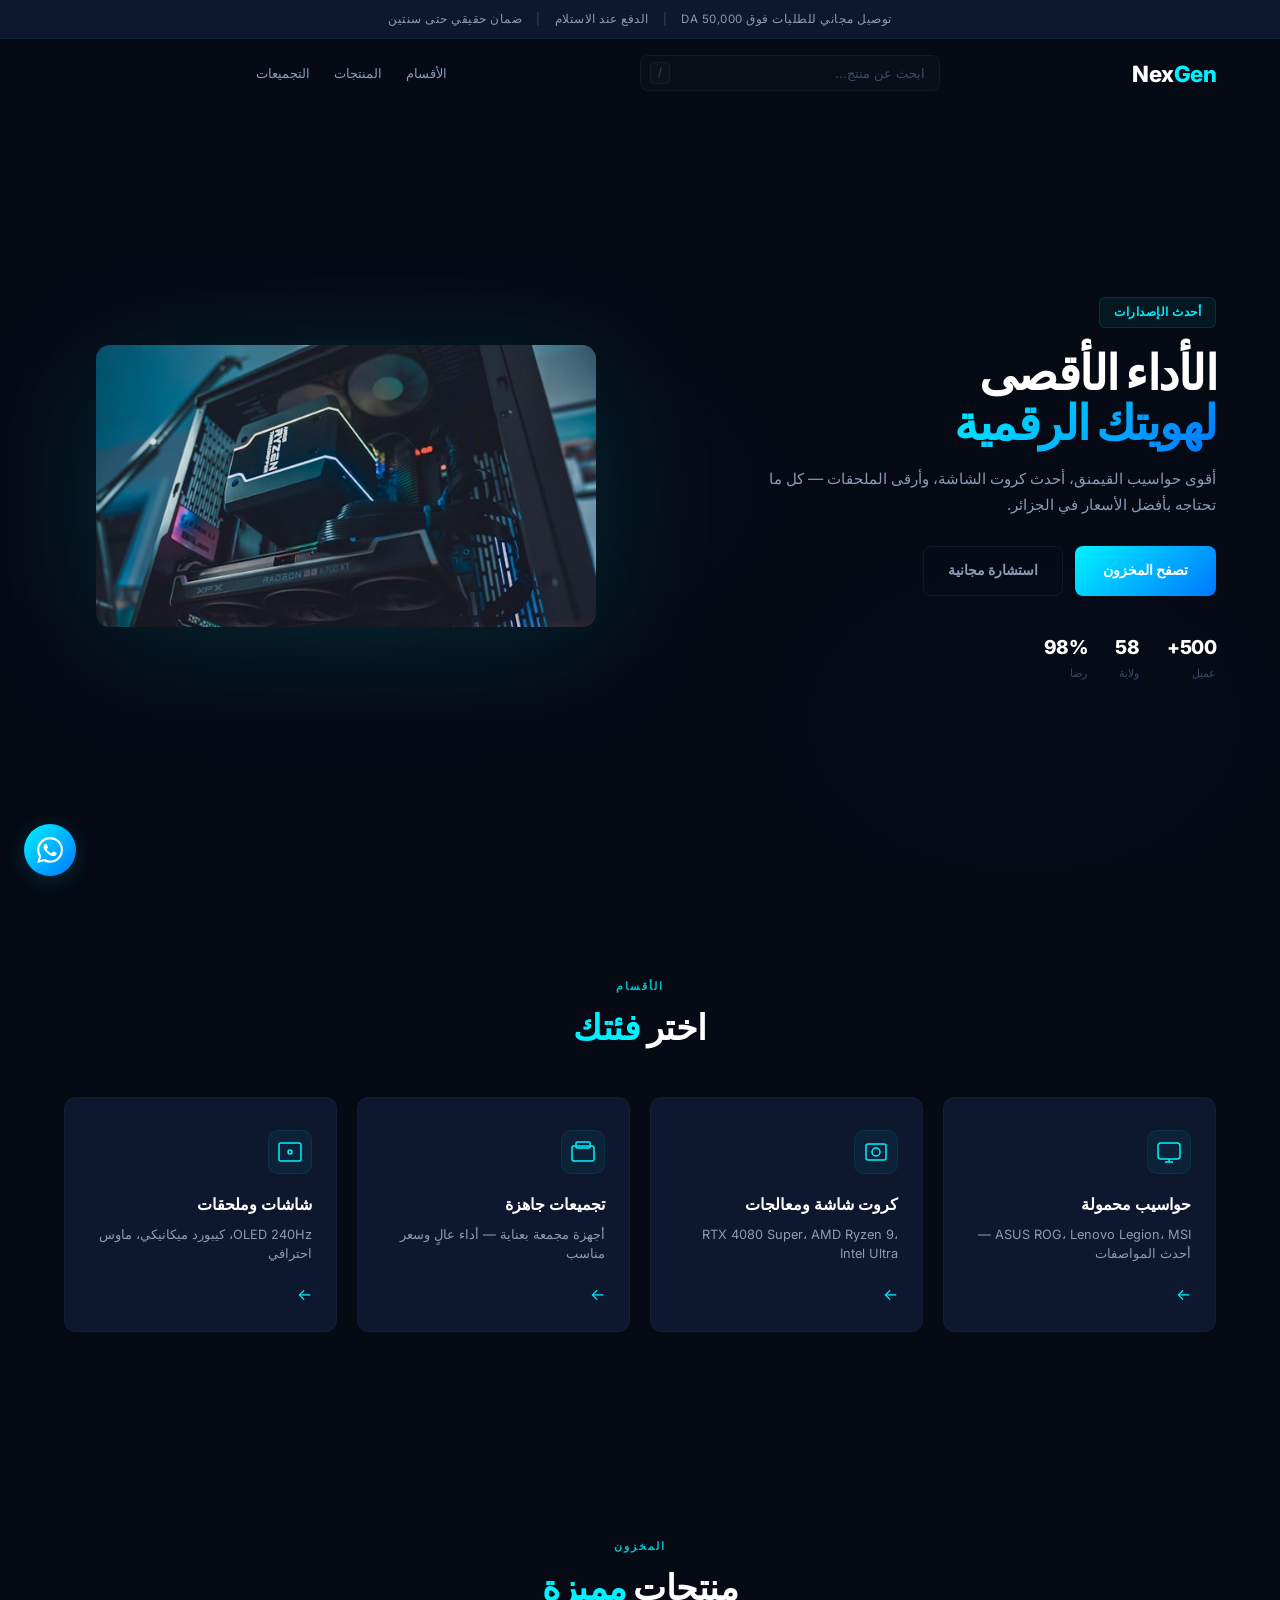
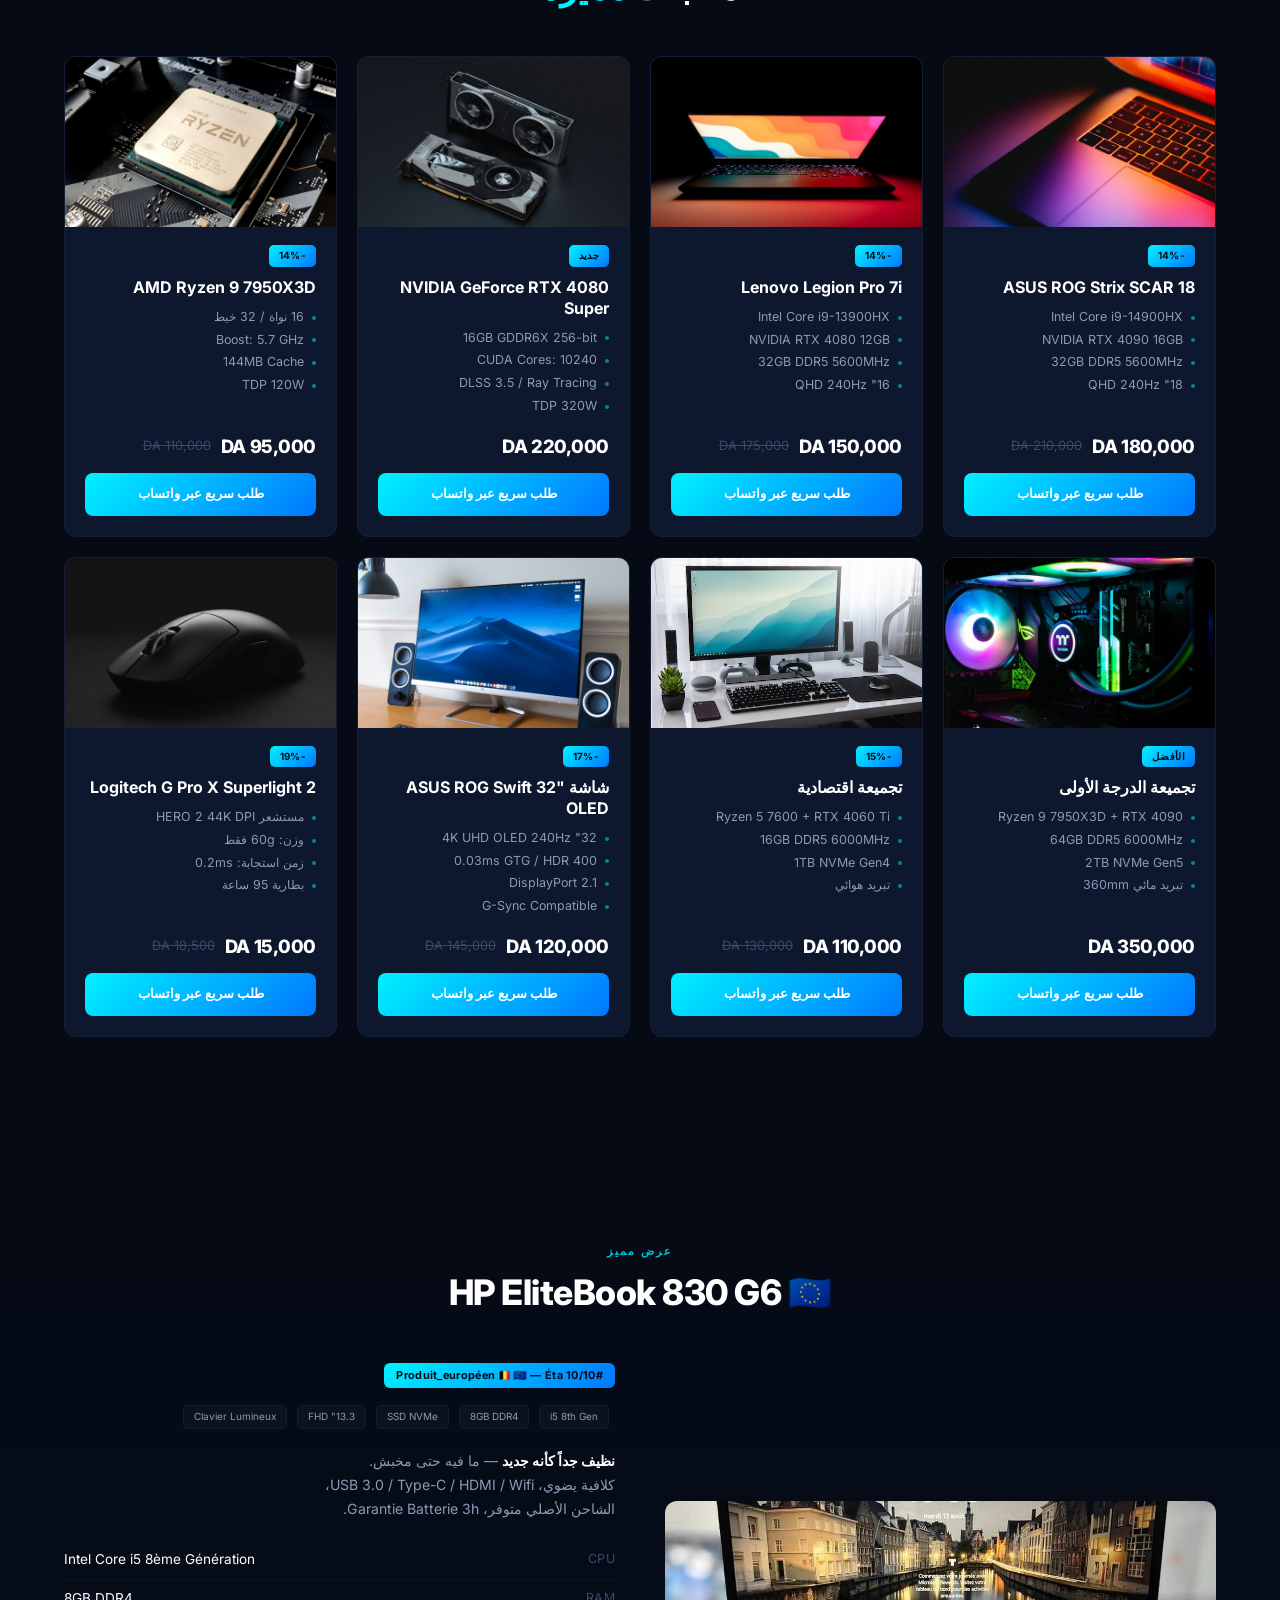
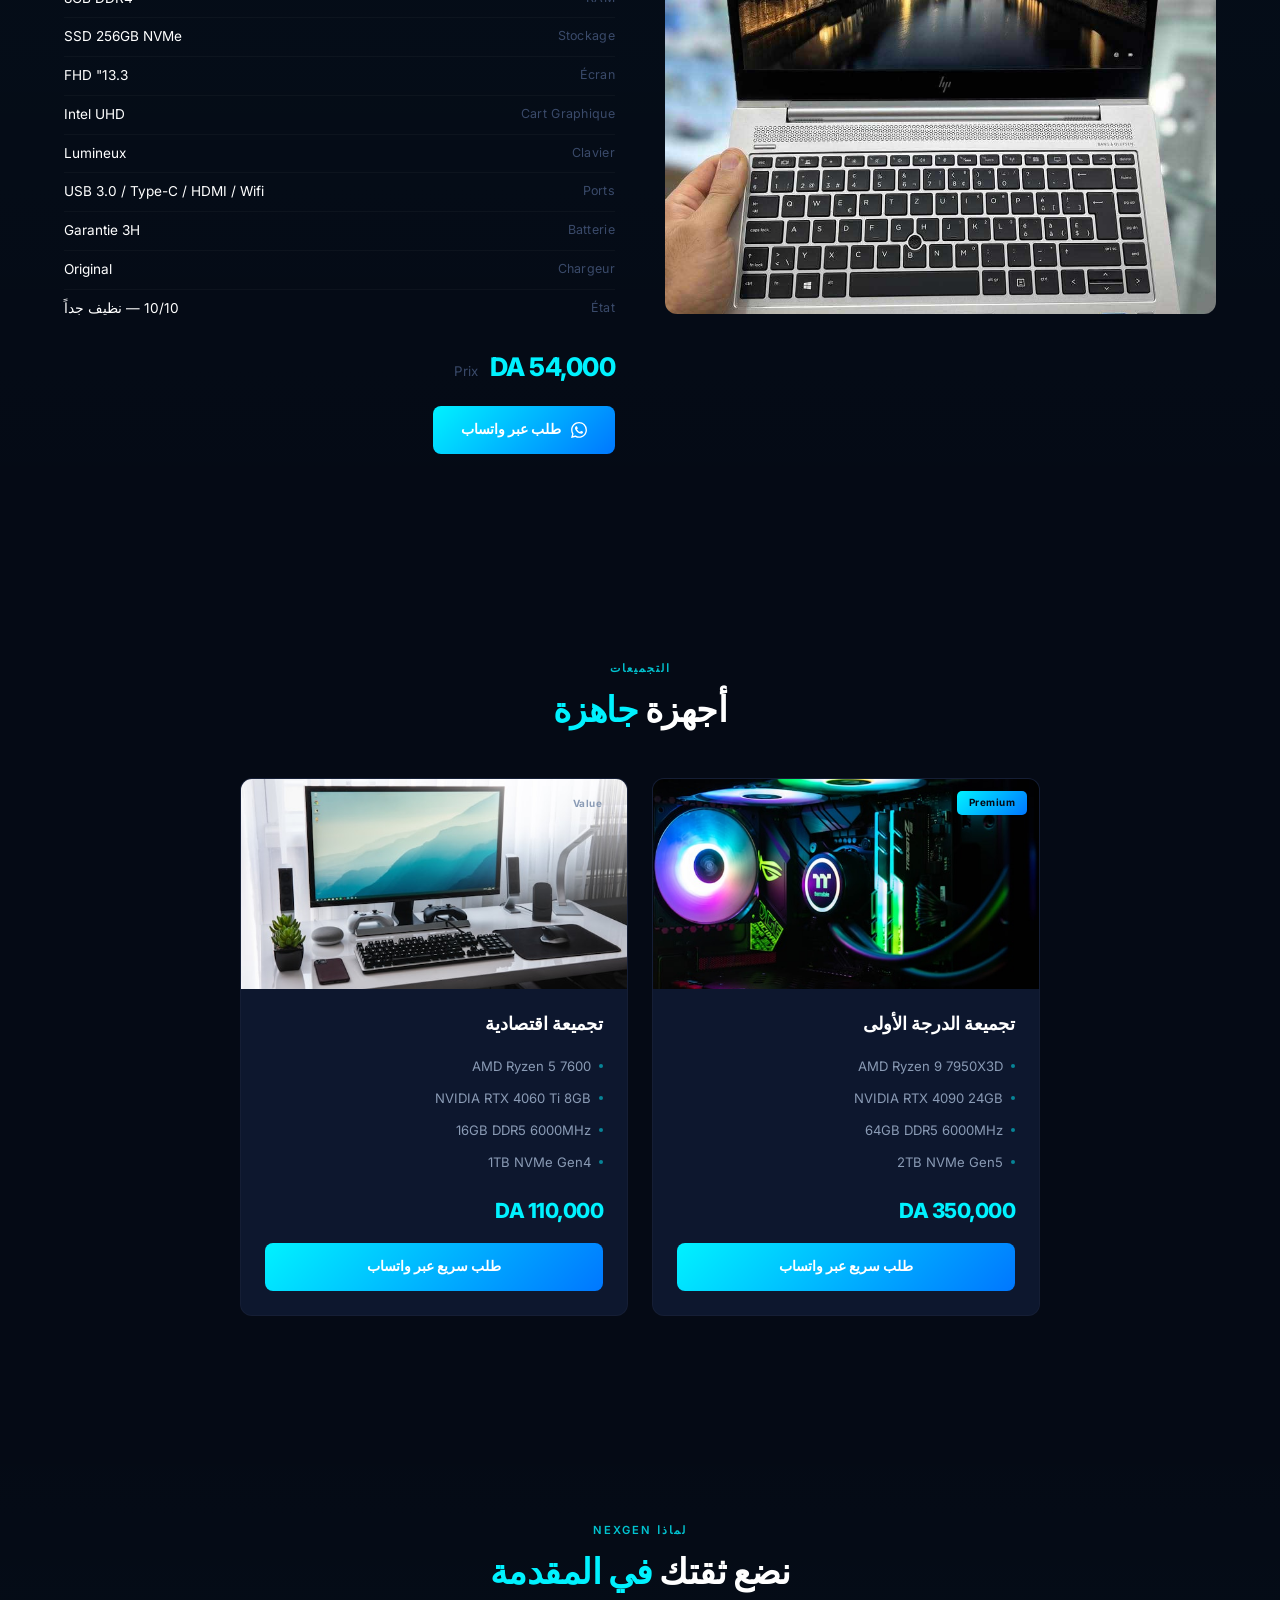
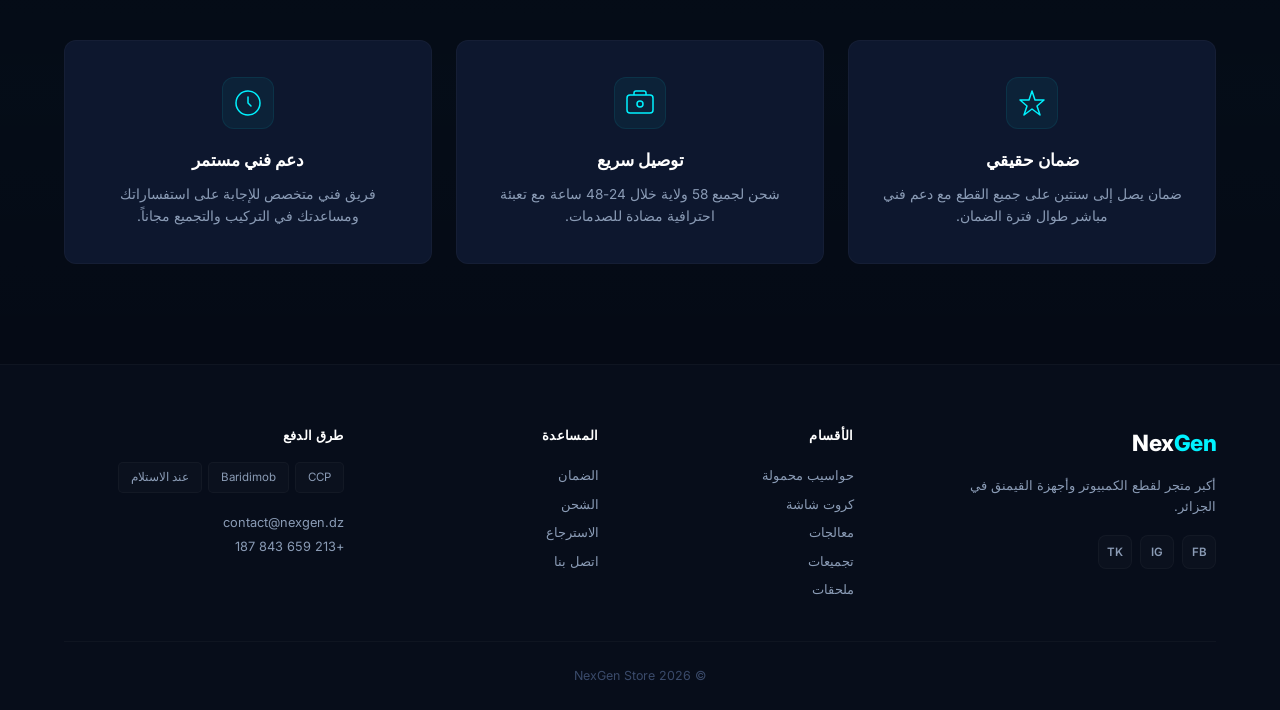
<file: index.html>
<!DOCTYPE html>
<html lang="ar" dir="rtl">
<head>
  <meta charset="UTF-8">
  <meta name="viewport" content="width=device-width, initial-scale=1.0">
  <title>NexGen | متجر الحواسيب وقطع الكمبيوتر</title>
  <link rel="icon" href="data:image/svg+xml,<svg xmlns='http://www.w3.org/2000/svg' viewBox='0 0 32 32'><rect width='32' height='32' rx='6' fill='%23050a15'/><path d='M16 6 L26 12 L26 20 L16 26 L6 20 L6 12 Z' fill='none' stroke='%2300f2ff' stroke-width='1.5'/><text x='16' y='21' font-size='12' font-weight='bold' fill='%2300f2ff' text-anchor='middle' font-family='Arial'>N</text></svg>">
  <link rel="preconnect" href="https://fonts.googleapis.com">
  <link rel="preconnect" href="https://fonts.gstatic.com" crossorigin>
  <link href="https://fonts.googleapis.com/css2?family=Inter:wght@300;400;500;600;700;800;900&display=swap" rel="stylesheet">
  <link rel="stylesheet" href="style.css">
</head>
<body>

  <!-- Announcement Bar -->
  <div class="announcement-bar">
    <div class="announcement-inner">
      <span>توصيل مجاني للطلبات فوق 50,000 DA</span>
      <span class="dot">|</span>
      <span>الدفع عند الاستلام</span>
      <span class="dot">|</span>
      <span>ضمان حقيقي حتى سنتين</span>
    </div>
  </div>

  <!-- Header -->
  <header id="header">
    <div class="header-inner">
      <div class="header-left">
        <a href="#" class="logo">Nex<span class="accent">Gen</span></a>
      </div>
      <div class="header-center">
        <div class="search-wrapper">
          <input type="text" class="search-input" placeholder="ابحث عن منتج..." aria-label="بحث">
          <span class="search-key">/</span>
        </div>
      </div>
      <nav class="header-nav">
        <a href="#categories">الأقسام</a>
        <a href="#products">المنتجات</a>
        <a href="#builds">التجميعات</a>
      </nav>
      <div class="header-right">
        <button class="hamburger" aria-label="القائمة">
          <span></span><span></span><span></span>
        </button>
      </div>
    </div>
  </header>

  <!-- Mobile Overlay -->
  <div class="mobile-overlay">
    <div class="mobile-overlay-header">
      <span class="logo">Nex<span class="accent">Gen</span></span>
      <button class="mobile-close" aria-label="إغلاق">&times;</button>
    </div>
    <nav class="mobile-nav">
      <a href="#categories"><span class="nav-num">01</span> الأقسام</a>
      <a href="#products"><span class="nav-num">02</span> المنتجات</a>
      <a href="#builds"><span class="nav-num">03</span> التجميعات</a>
      <a href="#values"><span class="nav-num">04</span> لماذا نحن</a>
    </nav>
    <div class="mobile-overlay-footer">
      <a href="https://wa.me/213659843187" target="_blank" rel="noopener" class="btn-primary">تواصل عبر واتساب</a>
    </div>
  </div>
  <div class="overlay-backdrop"></div>

  <!-- Hero -->
  <section id="hero">
    <div class="hero-inner">
      <div class="hero-content">
        <div class="hero-badge">أحدث الإصدارات</div>
        <h1 class="hero-title">
          الأداء الأقصى<br>
          <span class="hero-title-accent">لهويتك الرقمية</span>
        </h1>
        <p class="hero-desc">
          أقوى حواسيب القيمنق، أحدث كروت الشاشة، وأرقى الملحقات — كل ما تحتاجه بأفضل الأسعار في الجزائر.
        </p>
        <div class="hero-cta">
          <a href="#products" class="btn-primary">تصفح المخزون</a>
          <a href="https://wa.me/213659843187" target="_blank" rel="noopener" class="btn-outline">استشارة مجانية</a>
        </div>
        <div class="hero-stats">
          <div><span class="stat-num">500+</span><span class="stat-label">عميل</span></div>
          <div><span class="stat-num">58</span><span class="stat-label">ولاية</span></div>
          <div><span class="stat-num">98%</span><span class="stat-label">رضا</span></div>
        </div>
      </div>
      <div class="hero-visual">
        <div class="hero-glow"></div>
        <img src="images/hero-gaming-laptop.jpg" alt="Gaming Laptop" class="hero-img" loading="lazy">
      </div>
    </div>
  </section>

  <!-- Categories -->
  <section id="categories" class="section">
    <div class="container">
      <div class="section-header">
        <span class="section-sup">الأقسام</span>
        <h2 class="section-title">اختر <span class="accent">فئتك</span></h2>
      </div>
      <div class="categories-grid">
        <a href="#" class="cat-card">
          <div class="cat-icon"><svg width="26" height="26" viewBox="0 0 26 26" fill="none"><rect x="2" y="4" width="22" height="16" rx="3" stroke="currentColor" stroke-width="1.5"/><path d="M9 23H17" stroke="currentColor" stroke-width="1.5"/><path d="M13 20V23" stroke="currentColor" stroke-width="1.5"/></svg></div>
          <h3>حواسيب محمولة</h3>
          <p>ASUS ROG، Lenovo Legion، MSI — أحدث المواصفات</p>
          <span class="cat-arrow">&larr;</span>
        </a>
        <a href="#" class="cat-card">
          <div class="cat-icon"><svg width="26" height="26" viewBox="0 0 26 26" fill="none"><rect x="3" y="5" width="20" height="16" rx="2" stroke="currentColor" stroke-width="1.5"/><circle cx="13" cy="13" r="4" stroke="currentColor" stroke-width="1.5"/></svg></div>
          <h3>كروت شاشة ومعالجات</h3>
          <p>RTX 4080 Super، AMD Ryzen 9، Intel Ultra</p>
          <span class="cat-arrow">&larr;</span>
        </a>
        <a href="#" class="cat-card">
          <div class="cat-icon"><svg width="26" height="26" viewBox="0 0 26 26" fill="none"><rect x="2" y="7" width="22" height="15" rx="2" stroke="currentColor" stroke-width="1.5"/><rect x="6" y="3" width="14" height="6" rx="1" stroke="currentColor" stroke-width="1.5"/></svg></div>
          <h3>تجميعات جاهزة</h3>
          <p>أجهزة مجمعة بعناية — أداء عالٍ وسعر مناسب</p>
          <span class="cat-arrow">&larr;</span>
        </a>
        <a href="#" class="cat-card">
          <div class="cat-icon"><svg width="26" height="26" viewBox="0 0 26 26" fill="none"><rect x="2" y="4" width="22" height="18" rx="2" stroke="currentColor" stroke-width="1.5"/><circle cx="13" cy="13" r="2" stroke="currentColor" stroke-width="1.5"/></svg></div>
          <h3>شاشات وملحقات</h3>
          <p>OLED 240Hz، كيبورد ميكانيكي، ماوس احترافي</p>
          <span class="cat-arrow">&larr;</span>
        </a>
      </div>
    </div>
  </section>

  <!-- Products -->
  <section id="products" class="section">
    <div class="container">
      <div class="section-header">
        <span class="section-sup">المخزون</span>
        <h2 class="section-title">منتجات <span class="accent">مميزة</span></h2>
      </div>
      <div class="products-grid" id="products-grid"></div>
      <div class="filter-empty" id="filter-empty">
        <p>لا توجد نتائج تطابق بحثك</p>
        <span>جرب: لابتوب، كرت شاشة، رايزن، ماوس...</span>
      </div>
    </div>
  </section>

  <!-- Featured Laptop -->
  <section id="featured-laptop" class="section featured-laptop">
    <div class="container">
      <div class="section-header">
        <span class="section-sup">عرض مميز</span>
        <h2 class="section-title">HP EliteBook 830 G6 <span class="accent">🇪🇺</span></h2>
      </div>
      <div class="laptop-grid">
        <div class="laptop-image">
          <img src="images/hp-elitebook-830-g6.jpg" alt="HP EliteBook 830 G6">
        </div>
        <div>
          <span class="laptop-highlight">#Produit_européen 🇧🇪🇪🇺 — Éta 10/10</span>
          <div style="margin-bottom:14px;">
            <span class="laptop-flag">i5 8th Gen</span>
            <span class="laptop-flag">8GB DDR4</span>
            <span class="laptop-flag">SSD NVMe</span>
            <span class="laptop-flag">13.3" FHD</span>
            <span class="laptop-flag">Clavier Lumineux</span>
          </div>
          <p class="laptop-desc">
            <strong>نظيف جداً كأنه جديد</strong> — ما فيه حتى مخبش.<br>
            كلافية يضوي، USB 3.0 / Type-C / HDMI / Wifi،<br>
            الشاحن الأصلي متوفر، Garantie Batterie 3h.
          </p>
          <ul class="laptop-specs">
            <li><span class="spec-label">CPU</span><span class="spec-value">Intel Core i5 8ème Génération</span></li>
            <li><span class="spec-label">RAM</span><span class="spec-value">8GB DDR4</span></li>
            <li><span class="spec-label">Stockage</span><span class="spec-value">SSD 256GB NVMe</span></li>
            <li><span class="spec-label">Écran</span><span class="spec-value">13.3" FHD</span></li>
            <li><span class="spec-label">Cart Graphique</span><span class="spec-value">Intel UHD</span></li>
            <li><span class="spec-label">Clavier</span><span class="spec-value">Lumineux</span></li>
            <li><span class="spec-label">Ports</span><span class="spec-value">USB 3.0 / Type-C / HDMI / Wifi</span></li>
            <li><span class="spec-label">Batterie</span><span class="spec-value">Garantie 3H</span></li>
            <li><span class="spec-label">Chargeur</span><span class="spec-value">Original</span></li>
            <li><span class="spec-label">État</span><span class="spec-value">10/10 — نظيف جداً</span></li>
          </ul>
          <div class="laptop-price-row">
            <span class="laptop-price">54,000 DA</span>
            <small style="color:#3a4a6a;">Prix</small>
          </div>
          <a href="https://wa.me/213659843187?text=أهلاً، أريد HP EliteBook 830 G6" target="_blank" rel="noopener" class="laptop-cta">
            <svg width="16" height="16" viewBox="0 0 24 24" fill="currentColor"><path d="M17.472 14.382c-.297-.149-1.758-.867-2.03-.967-.273-.099-.471-.148-.67.15-.197.297-.767.966-.94 1.164-.173.199-.347.223-.644.075-.297-.15-1.255-.463-2.39-1.475-.883-.788-1.48-1.761-1.653-2.059-.173-.297-.018-.458.13-.606.134-.133.298-.347.446-.52.149-.174.198-.298.298-.497.099-.198.05-.371-.025-.52-.075-.149-.669-1.612-.916-2.207-.242-.579-.487-.5-.669-.51-.173-.008-.371-.01-.57-.01-.198 0-.52.074-.792.372-.272.297-1.04 1.016-1.04 2.479 0 1.462 1.065 2.875 1.213 3.074.149.198 2.096 3.2 5.077 4.487.709.306 1.262.489 1.694.625.712.227 1.36.195 1.871.118.571-.085 1.758-.719 2.006-1.413.248-.694.248-1.289.173-1.413-.074-.124-.272-.198-.57-.347m-5.421 7.403h-.004a9.87 9.87 0 01-5.031-1.378l-.361-.214-3.741.982.998-3.648-.235-.374a9.86 9.86 0 01-1.51-5.26c.001-5.45 4.436-9.884 9.888-9.884 2.64 0 5.122 1.03 6.988 2.898a9.825 9.825 0 012.893 6.994c-.003 5.45-4.437 9.884-9.885 9.884m8.413-18.297A11.815 11.815 0 0012.05 0C5.495 0 .16 5.335.157 11.892c0 2.096.547 4.142 1.588 5.945L.057 24l6.305-1.654a11.882 11.882 0 005.683 1.448h.005c6.554 0 11.89-5.335 11.893-11.893a11.821 11.821 0 00-3.48-8.413z"/></svg>
            طلب عبر واتساب
          </a>
        </div>
      </div>
    </div>
  </section>

  <!-- Builds -->
  <section id="builds" class="section">
    <div class="container">
      <div class="section-header">
        <span class="section-sup">التجميعات</span>
        <h2 class="section-title">أجهزة <span class="accent">جاهزة</span></h2>
      </div>
      <div class="builds-grid">
        <div class="build-card">
          <div class="build-tier premium">Premium</div>
          <img src="images/flagship-pc-build.jpg" alt="Flagship Build" class="build-img" loading="lazy">
          <div class="build-body">
            <h3>تجميعة الدرجة الأولى</h3>
            <ul class="build-specs">
              <li>AMD Ryzen 9 7950X3D</li>
              <li>NVIDIA RTX 4090 24GB</li>
              <li>64GB DDR5 6000MHz</li>
              <li>2TB NVMe Gen5</li>
            </ul>
            <div class="build-price">350,000 DA</div>
            <a href="https://wa.me/213659843187?text=%D8%A3%D8%B1%D9%8A%D8%AF%20%D8%AA%D8%AC%D9%85%D9%8A%D8%B9%D8%A9%20%D8%A7%D9%84%D8%AF%D8%B1%D8%AC%D8%A9%20%D8%A7%D9%84%D8%A3%D9%88%D9%84%D9%89" target="_blank" rel="noopener" class="btn-primary">طلب سريع عبر واتساب</a>
          </div>
        </div>
        <div class="build-card">
          <div class="build-tier value">Value</div>
          <img src="images/budget-pc-build.jpg" alt="Budget Build" class="build-img" loading="lazy">
          <div class="build-body">
            <h3>تجميعة اقتصادية</h3>
            <ul class="build-specs">
              <li>AMD Ryzen 5 7600</li>
              <li>NVIDIA RTX 4060 Ti 8GB</li>
              <li>16GB DDR5 6000MHz</li>
              <li>1TB NVMe Gen4</li>
            </ul>
            <div class="build-price">110,000 DA</div>
            <a href="https://wa.me/213659843187?text=%D8%A3%D8%B1%D9%8A%D8%AF%20%D8%AA%D8%AC%D9%85%D9%8A%D8%B9%D8%A9%20%D8%A7%D9%82%D8%AA%D8%B5%D8%A7%D8%AF%D9%8A%D8%A9" target="_blank" rel="noopener" class="btn-primary">طلب سريع عبر واتساب</a>
          </div>
        </div>
      </div>
    </div>
  </section>

  <!-- Values -->
  <section id="values" class="section">
    <div class="container">
      <div class="section-header">
        <span class="section-sup">لماذا NexGen</span>
        <h2 class="section-title">نضع ثقتك <span class="accent">في المقدمة</span></h2>
      </div>
      <div class="values-grid">
        <div class="value-card">
          <div class="value-icon"><svg width="30" height="30" viewBox="0 0 30 30" fill="none"><path d="M15 3L18 12L27 12L20 18L23 27L15 21L7 27L10 18L3 12L12 12L15 3Z" stroke="currentColor" stroke-width="1.5" stroke-linejoin="round"/></svg></div>
          <h3>ضمان حقيقي</h3>
          <p>ضمان يصل إلى سنتين على جميع القطع مع دعم فني مباشر طوال فترة الضمان.</p>
        </div>
        <div class="value-card">
          <div class="value-icon"><svg width="30" height="30" viewBox="0 0 30 30" fill="none"><rect x="2" y="7" width="26" height="18" rx="3" stroke="currentColor" stroke-width="1.5"/><path d="M9 7V5C9 3.89543 9.89543 3 11 3H19C20.1046 3 21 3.89543 21 5V7" stroke="currentColor" stroke-width="1.5"/><circle cx="15" cy="16" r="3" stroke="currentColor" stroke-width="1.5"/></svg></div>
          <h3>توصيل سريع</h3>
          <p>شحن لجميع 58 ولاية خلال 24-48 ساعة مع تعبئة احترافية مضادة للصدمات.</p>
        </div>
        <div class="value-card">
          <div class="value-icon"><svg width="30" height="30" viewBox="0 0 30 30" fill="none"><path d="M15 3C8.37258 3 3 8.37258 3 15C3 21.6274 8.37258 27 15 27C21.6274 27 27 21.6274 27 15C27 8.37258 21.6274 3 15 3Z" stroke="currentColor" stroke-width="1.5"/><path d="M15 9V15L18 18" stroke="currentColor" stroke-width="1.5" stroke-linecap="round"/></svg></div>
          <h3>دعم فني مستمر</h3>
          <p>فريق فني متخصص للإجابة على استفساراتك ومساعدتك في التركيب والتجميع مجاناً.</p>
        </div>
      </div>
    </div>
  </section>

  <!-- Footer -->
  <footer id="footer">
    <div class="container">
      <div class="footer-grid">
        <div class="footer-brand">
          <span class="logo">Nex<span class="accent">Gen</span></span>
          <p class="footer-desc">أكبر متجر لقطع الكمبيوتر وأجهزة القيمنق في الجزائر.</p>
          <div class="footer-social">
            <a href="#" aria-label="Facebook">FB</a>
            <a href="#" aria-label="Instagram">IG</a>
            <a href="#" aria-label="TikTok">TK</a>
          </div>
        </div>
        <div class="footer-col">
          <h4>الأقسام</h4>
          <a href="#">حواسيب محمولة</a>
          <a href="#">كروت شاشة</a>
          <a href="#">معالجات</a>
          <a href="#">تجميعات</a>
          <a href="#">ملحقات</a>
        </div>
        <div class="footer-col">
          <h4>المساعدة</h4>
          <a href="#">الضمان</a>
          <a href="#">الشحن</a>
          <a href="#">الاسترجاع</a>
          <a href="#">اتصل بنا</a>
        </div>
        <div class="footer-col">
          <h4>طرق الدفع</h4>
          <div class="payment-tags">
            <span>CCP</span>
            <span>Baridimob</span>
            <span>عند الاستلام</span>
          </div>
          <div class="footer-contact">
            <span>contact@nexgen.dz</span>
            <span>+213 659 843 187</span>
          </div>
        </div>
      </div>
      <div class="footer-bottom">&copy; 2026 NexGen Store</div>
    </div>
  </footer>

  <!-- WhatsApp Float -->
  <a href="https://wa.me/213659843187" target="_blank" rel="noopener" class="wa-float" aria-label="واتساب">
    <svg width="26" height="26" viewBox="0 0 24 24" fill="currentColor"><path d="M17.472 14.382c-.297-.149-1.758-.867-2.03-.967-.273-.099-.471-.148-.67.15-.197.297-.767.966-.94 1.164-.173.199-.347.223-.644.075-.297-.15-1.255-.463-2.39-1.475-.883-.788-1.48-1.761-1.653-2.059-.173-.297-.018-.458.13-.606.134-.133.298-.347.446-.52.149-.174.198-.298.298-.497.099-.198.05-.371-.025-.52-.075-.149-.669-1.612-.916-2.207-.242-.579-.487-.5-.669-.51-.173-.008-.371-.01-.57-.01-.198 0-.52.074-.792.372-.272.297-1.04 1.016-1.04 2.479 0 1.462 1.065 2.875 1.213 3.074.149.198 2.096 3.2 5.077 4.487.709.306 1.262.489 1.694.625.712.227 1.36.195 1.871.118.571-.085 1.758-.719 2.006-1.413.248-.694.248-1.289.173-1.413-.074-.124-.272-.198-.57-.347m-5.421 7.403h-.004a9.87 9.87 0 01-5.031-1.378l-.361-.214-3.741.982.998-3.648-.235-.374a9.86 9.86 0 01-1.51-5.26c.001-5.45 4.436-9.884 9.888-9.884 2.64 0 5.122 1.03 6.988 2.898a9.825 9.825 0 012.893 6.994c-.003 5.45-4.437 9.884-9.885 9.884m8.413-18.297A11.815 11.815 0 0012.05 0C5.495 0 .16 5.335.157 11.892c0 2.096.547 4.142 1.588 5.945L.057 24l6.305-1.654a11.882 11.882 0 005.683 1.448h.005c6.554 0 11.89-5.335 11.893-11.893a11.821 11.821 0 00-3.48-8.413z"/></svg>
  </a>

  <script src="script.js"></script>
</body>
</html>
</file>
<file: style.css>
/* ============================================
   NexGen Store — Cool Blue Tech | DA Currency
   BG: #050a15 | Cards: #0d172e | Accent: #00f2ff
   ============================================ */

*, *::before, *::after { margin: 0; padding: 0; box-sizing: border-box; }
html { scroll-behavior: smooth; }

body {
  font-family: 'Inter', -apple-system, BlinkMacSystemFont, 'Segoe UI', sans-serif;
  background: #050a15;
  color: #fff;
  line-height: 1.6;
  -webkit-font-smoothing: antialiased;
  overflow-x: hidden;
}

a { text-decoration: none; color: inherit; }
ul { list-style: none; }
.container { max-width: 1200px; margin: 0 auto; padding: 0 24px; }
.section { padding: 100px 0; }
.accent { color: #00f2ff; }

::-webkit-scrollbar { width: 5px; }
::-webkit-scrollbar-track { background: #050a15; }
::-webkit-scrollbar-thumb { background: #00f2ff; border-radius: 3px; }
::selection { background: rgba(0, 242, 255, 0.2); color: #fff; }

/* ===== Announcement Bar ===== */
.announcement-bar {
  background: #0d172e;
  border-bottom: 1px solid rgba(0, 242, 255, 0.06);
  padding: 10px 0;
  text-align: center;
  font-size: 0.72rem;
  color: #8a9bb5;
  letter-spacing: 0.5px;
}

.announcement-inner {
  max-width: 1200px; margin: 0 auto; padding: 0 24px;
  display: flex; align-items: center; justify-content: center;
  gap: 14px; flex-wrap: wrap;
}

.dot { color: #3a4a6a; }

/* ===== Header ===== */
#header {
  position: sticky; top: 0; z-index: 1000;
  background: transparent; padding: 16px 0;
  transition: all 0.35s ease;
}

#header.scrolled {
  background: rgba(5, 10, 21, 0.92);
  backdrop-filter: blur(20px);
  padding: 10px 0;
  border-bottom: 1px solid rgba(0, 242, 255, 0.06);
}

.header-inner {
  max-width: 1200px; margin: 0 auto; padding: 0 24px;
  display: flex; align-items: center; justify-content: space-between; gap: 16px;
}

.logo { font-size: 1.4rem; font-weight: 800; letter-spacing: -0.5px; white-space: nowrap; }

.header-center { flex: 1; max-width: 300px; min-width: 0; }

.search-wrapper { position: relative; display: flex; align-items: center; }

.search-input {
  width: 100%; padding: 9px 14px 9px 32px;
  border-radius: 8px; border: 1px solid rgba(255,255,255,0.04);
  background: rgba(255,255,255,0.02); color: #fff;
  font-size: 0.82rem; font-family: inherit; outline: none;
  transition: all 0.3s ease; direction: rtl;
}

.search-input::placeholder { color: #3a4a6a; }

.search-input:focus {
  border-color: rgba(0, 242, 255, 0.2);
  background: rgba(0, 242, 255, 0.02);
  box-shadow: 0 0 20px rgba(0, 242, 255, 0.04);
}

.search-key {
  position: absolute; left: 10px;
  font-size: 0.7rem; color: #3a4a6a;
  background: rgba(255,255,255,0.02);
  border: 1px solid rgba(255,255,255,0.04);
  padding: 1px 7px; border-radius: 4px; pointer-events: none;
}

.header-nav { display: flex; gap: 24px; }

.header-nav a {
  font-size: 0.82rem; font-weight: 500; color: #8a9bb5;
  transition: color 0.3s ease; position: relative;
}

.header-nav a::after {
  content: ''; position: absolute; bottom: -4px; left: 0;
  width: 0; height: 1.5px; background: #00f2ff; transition: width 0.3s ease;
}

.header-nav a:hover { color: #fff; }
.header-nav a:hover::after { width: 100%; }

.hamburger {
  display: none; background: none; border: none; cursor: pointer;
  width: 24px; height: 24px; flex-direction: column; justify-content: center; gap: 5px; padding: 0;
}

.hamburger span { display: block; width: 100%; height: 2px; background: #8a9bb5; border-radius: 2px; transition: all 0.3s ease; }

/* ===== Mobile Overlay ===== */
.overlay-backdrop {
  position: fixed; inset: 0; z-index: 1998;
  background: rgba(0,0,0,0.7); backdrop-filter: blur(6px);
  opacity: 0; visibility: hidden; transition: all 0.35s ease;
}

.mobile-overlay {
  position: fixed; top: 0; left: 0; width: 100%; height: 100%;
  z-index: 1999; background: #050a15;
  display: flex; flex-direction: column;
  transform: translateX(100%);
  transition: transform 0.4s cubic-bezier(0.25, 0.46, 0.45, 0.94);
  overflow-y: auto;
}

.mobile-overlay-header {
  display: flex; align-items: center; justify-content: space-between;
  padding: 20px 24px; border-bottom: 1px solid rgba(255,255,255,0.03);
}

.mobile-close {
  width: 40px; height: 40px; border-radius: 8px;
  background: rgba(255,255,255,0.02); border: 1px solid rgba(255,255,255,0.04);
  color: #8a9bb5; font-size: 1.4rem;
  display: flex; align-items: center; justify-content: center;
  cursor: pointer; transition: all 0.3s ease;
}

.mobile-close:hover { color: #00f2ff; border-color: rgba(0, 242, 255, 0.15); }

.mobile-nav { flex: 1; padding: 16px 24px; display: flex; flex-direction: column; gap: 4px; }

.mobile-nav a {
  display: flex; align-items: center; gap: 14px;
  padding: 16px; border-radius: 10px;
  font-size: 1rem; font-weight: 500; color: #8a9bb5;
  transition: all 0.25s ease;
}

.nav-num { font-size: 0.7rem; font-weight: 700; color: #00f2ff; opacity: 0.5; width: 24px; }

.mobile-nav a:hover, .mobile-nav a:active { background: rgba(0, 242, 255, 0.04); color: #fff; }

.mobile-overlay-footer { padding: 16px 24px 32px; border-top: 1px solid rgba(255,255,255,0.03); }
.mobile-overlay-footer .btn-primary { width: 100%; justify-content: center; }

body.menu-open { overflow: hidden; }
body.menu-open .mobile-overlay { transform: translateX(0); }
body.menu-open .overlay-backdrop { opacity: 1; visibility: visible; }

/* ===== Hero ===== */
#hero {
  min-height: 85vh; display: flex; align-items: center;
  position: relative; overflow: hidden;
}

#hero::before {
  content: ''; position: absolute; inset: 0;
  background:
    radial-gradient(ellipse 60% 50% at 30% 50%, rgba(0, 242, 255, 0.03) 0%, transparent 60%),
    radial-gradient(ellipse 50% 60% at 80% 80%, rgba(0, 119, 255, 0.02) 0%, transparent 50%);
  pointer-events: none;
}

.hero-inner {
  max-width: 1200px; margin: 0 auto; padding: 0 24px;
  display: flex; align-items: center; gap: 60px;
  position: relative; z-index: 1; width: 100%;
}

.hero-content { flex: 1; max-width: 560px; }

.hero-badge {
  display: inline-block; padding: 5px 14px; border-radius: 6px;
  font-size: 0.72rem; font-weight: 600; color: #00f2ff;
  background: rgba(0, 242, 255, 0.06);
  border: 1px solid rgba(0, 242, 255, 0.12);
  margin-bottom: 20px; letter-spacing: 0.5px;
}

.hero-title { font-size: 3rem; font-weight: 900; line-height: 1.05; letter-spacing: -1.5px; margin-bottom: 18px; }

.hero-title-accent {
  background: linear-gradient(135deg, #00f2ff, #0077ff);
  -webkit-background-clip: text; -webkit-text-fill-color: transparent; background-clip: text;
}

.hero-desc { font-size: 0.95rem; color: #8a9bb5; line-height: 1.7; margin-bottom: 28px; max-width: 480px; }

.hero-cta { display: flex; gap: 12px; flex-wrap: wrap; margin-bottom: 36px; }

.btn-primary {
  display: inline-flex; align-items: center; gap: 8px;
  padding: 13px 28px; border-radius: 8px;
  font-size: 0.85rem; font-weight: 700; color: #fff;
  background: linear-gradient(135deg, #00f2ff, #0077ff);
  border: none; cursor: pointer; transition: all 0.35s ease; font-family: inherit;
}

.btn-primary:hover { transform: translateY(-2px); box-shadow: 0 8px 30px rgba(0, 242, 255, 0.2); }

.btn-outline {
  display: inline-flex; align-items: center; gap: 8px;
  padding: 13px 24px; border-radius: 8px;
  font-size: 0.85rem; font-weight: 600; color: #8a9bb5;
  background: transparent; border: 1px solid rgba(255,255,255,0.06);
  cursor: pointer; transition: all 0.35s ease; font-family: inherit;
}

.btn-outline:hover { border-color: rgba(0, 242, 255, 0.2); color: #00f2ff; }

.hero-stats { display: flex; gap: 28px; }
.hero-stats div { display: flex; flex-direction: column; }
.stat-num { font-size: 1.2rem; font-weight: 800; letter-spacing: -0.5px; }
.stat-label { font-size: 0.7rem; color: #3a4a6a; margin-top: 2px; }

.hero-visual { flex: 1; max-width: 500px; position: relative; }

.hero-glow {
  position: absolute; top: 50%; left: 50%;
  transform: translate(-50%, -50%);
  width: 420px; height: 420px; border-radius: 50%;
  background: radial-gradient(circle, rgba(0, 242, 255, 0.06) 0%, transparent 60%);
  animation: heroPulse 4s ease-in-out infinite;
}

@keyframes heroPulse {
  0%, 100% { transform: translate(-50%, -50%) scale(1); opacity: 0.4; }
  50% { transform: translate(-50%, -50%) scale(1.12); opacity: 0.9; }
}

.hero-img {
  width: 100%; height: auto; border-radius: 14px;
  position: relative; z-index: 1;
  filter: drop-shadow(0 20px 60px rgba(0, 242, 255, 0.1));
}

/* ===== Section Header ===== */
.section-header { text-align: center; margin-bottom: 48px; }

.section-sup {
  display: inline-block; font-size: 0.7rem; font-weight: 600;
  color: #00f2ff; text-transform: uppercase; letter-spacing: 2px;
  margin-bottom: 10px; opacity: 0.8;
}

.section-title { font-size: 2.2rem; font-weight: 800; letter-spacing: -0.5px; line-height: 1.2; }

/* ===== Categories ===== */
.categories-grid { display: grid; grid-template-columns: repeat(4, 1fr); gap: 20px; }

.cat-card {
  background: #0d172e; border: 1px solid rgba(255,255,255,0.03);
  border-radius: 12px; padding: 32px 24px 24px;
  display: flex; flex-direction: column;
  transition: all 0.4s cubic-bezier(0.25, 0.46, 0.45, 0.94);
  position: relative; overflow: hidden;
}

.cat-card::before {
  content: ''; position: absolute; inset: -1px; border-radius: 13px;
  background: linear-gradient(135deg, rgba(0, 242, 255, 0.06), transparent 50%);
  opacity: 0; transition: opacity 0.4s ease; pointer-events: none;
}

.cat-card:hover { transform: translateY(-5px); border-color: rgba(0, 242, 255, 0.12); box-shadow: 0 0 30px rgba(0, 242, 255, 0.04); }
.cat-card:hover::before { opacity: 1; }

.cat-icon {
  width: 44px; height: 44px;
  background: rgba(0, 242, 255, 0.05);
  border: 1px solid rgba(0, 242, 255, 0.08);
  border-radius: 10px;
  display: flex; align-items: center; justify-content: center;
  color: #00f2ff; margin-bottom: 18px;
}

.cat-card h3 { font-size: 1rem; font-weight: 700; margin-bottom: 8px; }
.cat-card p { font-size: 0.8rem; color: #8a9bb5; line-height: 1.5; margin-bottom: 18px; flex: 1; }
.cat-arrow { font-size: 1rem; color: #00f2ff; transition: transform 0.3s ease; }
.cat-card:hover .cat-arrow { transform: translateX(-4px); }

/* ===== Products ===== */
.products-grid { display: grid; grid-template-columns: repeat(4, 1fr); gap: 20px; }

.product-card {
  background: #0d172e; border: 1px solid rgba(255,255,255,0.03);
  border-radius: 12px; overflow: hidden;
  display: flex; flex-direction: column;
  transition: all 0.4s cubic-bezier(0.25, 0.46, 0.45, 0.94);
}

.product-card:hover {
  transform: translateY(-6px);
  border-color: rgba(0, 242, 255, 0.15);
  box-shadow:
    0 0 0 1px rgba(0, 242, 255, 0.08),
    0 0 40px rgba(0, 242, 255, 0.06);
}

.product-card.filter-hidden { display: none; }

.product-img {
  width: 100%; height: 170px; overflow: hidden;
  background: #0a1225; position: relative;
}

.product-img img { width: 100%; height: 100%; object-fit: cover; transition: transform 0.5s ease; }
.product-card:hover .product-img img { transform: scale(1.06); }

.product-body { padding: 18px 20px 0; flex: 1; display: flex; flex-direction: column; }

.product-badge {
  display: inline-block; align-self: flex-start;
  padding: 3px 10px; border-radius: 5px;
  font-size: 0.62rem; font-weight: 700; color: #050a15;
  background: linear-gradient(135deg, #00f2ff, #0077ff);
  margin-bottom: 10px; letter-spacing: 0.3px;
}

.product-name { font-size: 1rem; font-weight: 700; margin-bottom: 8px; line-height: 1.3; }

.product-specs { font-size: 0.78rem; color: #8a9bb5; line-height: 1.5; margin-bottom: 14px; flex: 1; }
.product-specs span { display: block; padding: 2px 0; }

.product-specs span::before {
  content: ''; display: inline-block; width: 4px; height: 4px;
  border-radius: 50%; background: #00f2ff; margin-left: 8px;
  vertical-align: middle; opacity: 0.5;
}

.product-footer { padding: 0 20px 20px; }
.price-row { display: flex; align-items: center; gap: 10px; margin-bottom: 12px; }
.current-price { font-size: 1.15rem; font-weight: 800; letter-spacing: -0.3px; }
.old-price { font-size: 0.8rem; color: #3a4a6a; text-decoration: line-through; }
.product-card .btn-primary { width: 100%; justify-content: center; padding: 11px 16px; font-size: 0.8rem; }

.filter-empty { display: none; flex-direction: column; align-items: center; padding: 50px 20px; text-align: center; grid-column: 1 / -1; }
.filter-empty.show { display: flex; }
.filter-empty p { font-size: 1rem; font-weight: 600; color: #8a9bb5; margin-bottom: 6px; }
.filter-empty span { font-size: 0.82rem; color: #3a4a6a; }

/* ===== Featured Laptop ===== */
.featured-laptop {
  background: linear-gradient(180deg, transparent, rgba(0, 242, 255, 0.01) 50%, transparent);
}

.laptop-grid {
  display: grid;
  grid-template-columns: 1fr 1fr;
  gap: 50px;
  align-items: center;
}

.laptop-image {
  width: 100%;
  aspect-ratio: 4 / 3;
  border-radius: 12px;
  overflow: hidden;
  background: #0a1225;
  display: flex;
  align-items: center;
  justify-content: center;
  color: #3a4a6a;
  font-size: 0.82rem;
}

.laptop-image img { width: 100%; height: 100%; object-fit: cover; }

.laptop-highlight {
  display: inline-block;
  padding: 4px 12px;
  border-radius: 6px;
  font-size: 0.68rem;
  font-weight: 700;
  color: #050a15;
  background: linear-gradient(135deg, #00f2ff, #0077ff);
  margin-bottom: 14px;
  letter-spacing: 0.3px;
}

.laptop-flag {
  display: inline-block;
  background: rgba(255,255,255,0.03);
  border: 1px solid rgba(255,255,255,0.04);
  padding: 3px 10px;
  border-radius: 5px;
  font-size: 0.62rem;
  color: #8a9bb5;
  margin-right: 6px;
  margin-bottom: 6px;
}

.laptop-desc {
  font-size: 0.88rem;
  color: #8a9bb5;
  line-height: 1.7;
  margin-bottom: 20px;
}

.laptop-desc strong { color: #fff; }

.laptop-specs { margin-bottom: 20px; }

.laptop-specs li {
  display: flex;
  justify-content: space-between;
  padding: 8px 0;
  border-bottom: 1px solid rgba(255,255,255,0.03);
  font-size: 0.85rem;
}

.laptop-specs li:last-child { border-bottom: none; }

.laptop-specs .spec-label {
  color: #3a4a6a;
  font-size: 0.78rem;
  letter-spacing: 0.3px;
}

.laptop-specs .spec-value {
  color: #fff;
  text-align: left;
}

.laptop-price-row {
  display: flex;
  align-items: baseline;
  gap: 12px;
  margin-bottom: 18px;
}

.laptop-price {
  font-size: 1.6rem;
  font-weight: 800;
  color: #00f2ff;
  letter-spacing: -0.5px;
}

.laptop-price small {
  font-size: 0.7rem;
  font-weight: 400;
  color: #3a4a6a;
  letter-spacing: 0.3px;
}

.laptop-cta {
  display: inline-flex;
  align-items: center;
  gap: 10px;
  padding: 13px 28px;
  border-radius: 8px;
  font-size: 0.85rem;
  font-weight: 700;
  color: #fff;
  background: linear-gradient(135deg, #00f2ff, #0077ff);
  border: none;
  cursor: pointer;
  transition: all 0.35s ease;
  font-family: inherit;
}

.laptop-cta:hover { transform: translateY(-2px); box-shadow: 0 8px 30px rgba(0, 242, 255, 0.2); }

@media (max-width: 768px) {
  .laptop-grid { grid-template-columns: 1fr; gap: 28px; }
  .laptop-price { font-size: 1.3rem; }
  .laptop-specs li { flex-direction: column; gap: 4px; padding: 6px 0; }
  .laptop-specs .spec-value { text-align: right; }
  .laptop-cta { width: 100%; justify-content: center; }
}

/* ===== Builds ===== */
.builds-grid { display: grid; grid-template-columns: repeat(2, 1fr); gap: 24px; max-width: 800px; margin: 0 auto; }

.build-card {
  background: #0d172e; border: 1px solid rgba(255,255,255,0.03);
  border-radius: 12px; overflow: hidden;
  display: flex; flex-direction: column;
  transition: all 0.4s ease; position: relative;
}

.build-card:hover { transform: translateY(-5px); border-color: rgba(0, 242, 255, 0.1); box-shadow: 0 0 30px rgba(0, 242, 255, 0.04); }

.build-tier {
  position: absolute; top: 12px; right: 12px;
  padding: 4px 12px; border-radius: 5px;
  font-size: 0.62rem; font-weight: 700; z-index: 2; letter-spacing: 0.5px;
}

.build-tier.premium { background: linear-gradient(135deg, #00f2ff, #0077ff); color: #050a15; }
.build-tier.value { background: rgba(255,255,255,0.04); color: #8a9bb5; border: 1px solid rgba(255,255,255,0.04); }

.build-img { width: 100%; height: 210px; object-fit: cover; transition: transform 0.5s ease; }
.build-card:hover .build-img { transform: scale(1.05); }

.build-body { padding: 20px 24px 24px; }
.build-body h3 { font-size: 1.15rem; font-weight: 700; margin-bottom: 14px; }

.build-specs { display: flex; flex-direction: column; gap: 5px; margin-bottom: 18px; }

.build-specs li {
  font-size: 0.82rem; color: #8a9bb5; padding: 3px 0;
  display: flex; align-items: center; gap: 8px;
}

.build-specs li::before { content: ''; width: 4px; height: 4px; border-radius: 50%; background: #00f2ff; opacity: 0.5; flex-shrink: 0; }

.build-price { font-size: 1.3rem; font-weight: 800; color: #00f2ff; margin-bottom: 16px; letter-spacing: -0.5px; }
.build-body .btn-primary { width: 100%; justify-content: center; }

/* ===== Values ===== */
#values { background: linear-gradient(180deg, transparent, rgba(0, 242, 255, 0.01) 50%, transparent); }
.values-grid { display: grid; grid-template-columns: repeat(3, 1fr); gap: 24px; }

.value-card {
  background: #0d172e; border: 1px solid rgba(255,255,255,0.03);
  border-radius: 12px; padding: 36px 28px; text-align: center;
  transition: all 0.4s ease;
}

.value-card:hover { transform: translateY(-4px); border-color: rgba(0, 242, 255, 0.08); box-shadow: 0 0 25px rgba(0, 242, 255, 0.03); }

.value-icon {
  width: 52px; height: 52px; margin: 0 auto 18px;
  background: rgba(0, 242, 255, 0.05);
  border: 1px solid rgba(0, 242, 255, 0.08);
  border-radius: 12px;
  display: flex; align-items: center; justify-content: center;
  color: #00f2ff; transition: all 0.3s ease;
}

.value-card:hover .value-icon { background: rgba(0, 242, 255, 0.08); border-color: rgba(0, 242, 255, 0.12); }

.value-card h3 { font-size: 1.05rem; font-weight: 700; margin-bottom: 10px; }
.value-card p { font-size: 0.85rem; color: #8a9bb5; line-height: 1.6; }

/* ===== Footer ===== */
#footer { background: #070d1a; border-top: 1px solid rgba(255,255,255,0.03); padding: 60px 0 0; }

.footer-grid { display: grid; grid-template-columns: 1.5fr 1fr 1fr 1.3fr; gap: 40px; padding-bottom: 36px; border-bottom: 1px solid rgba(255,255,255,0.03); }

.footer-desc { font-size: 0.82rem; color: #8a9bb5; line-height: 1.6; margin: 14px 0 18px; max-width: 260px; }
.footer-social { display: flex; gap: 8px; }

.footer-social a {
  width: 34px; height: 34px; border-radius: 8px;
  background: rgba(255,255,255,0.02); border: 1px solid rgba(255,255,255,0.03);
  display: flex; align-items: center; justify-content: center;
  font-size: 0.72rem; font-weight: 600; color: #8a9bb5; transition: all 0.3s ease;
}

.footer-social a:hover { background: rgba(0, 242, 255, 0.06); border-color: rgba(0, 242, 255, 0.1); color: #00f2ff; }

.footer-col h4 { font-size: 0.82rem; font-weight: 700; margin-bottom: 16px; color: #fff; letter-spacing: 0.3px; }
.footer-col a { display: block; font-size: 0.8rem; color: #8a9bb5; padding: 4px 0; transition: color 0.3s ease; }
.footer-col a:hover { color: #00f2ff; }

.payment-tags { display: flex; flex-wrap: wrap; gap: 6px; margin-bottom: 20px; }

.payment-tags span {
  padding: 5px 12px; border-radius: 5px;
  background: rgba(255,255,255,0.02); border: 1px solid rgba(255,255,255,0.03);
  font-size: 0.72rem; color: #8a9bb5;
}

.footer-contact { display: flex; flex-direction: column; gap: 4px; font-size: 0.8rem; color: #8a9bb5; }
.footer-bottom { padding: 24px 0; text-align: center; font-size: 0.78rem; color: #3a4a6a; }

/* ===== WhatsApp Float ===== */
.wa-float {
  position: fixed; bottom: 24px; left: 24px; z-index: 999;
  width: 52px; height: 52px; border-radius: 50%;
  background: linear-gradient(135deg, #00f2ff, #0077ff);
  display: flex; align-items: center; justify-content: center;
  color: #fff; box-shadow: 0 4px 20px rgba(0, 242, 255, 0.15);
  transition: all 0.3s ease;
}

.wa-float:hover { transform: scale(1.08); box-shadow: 0 6px 28px rgba(0, 242, 255, 0.25); }

/* ===== Scroll Reveal ===== */
.reveal { opacity: 0; transform: translateY(25px); transition: opacity 0.5s ease, transform 0.5s ease; }
.reveal.visible { opacity: 1; transform: translateY(0); }

/* ============================================
   RESPONSIVE — Mobile-First Approach
   ============================================ */

/* ---- Large tablets & small laptops (max 1000px) ---- */
@media (max-width: 1000px) {
  .categories-grid { grid-template-columns: repeat(2, 1fr); }
  .products-grid { grid-template-columns: repeat(2, 1fr); }
  .footer-grid { grid-template-columns: repeat(2, 1fr); }
  .hero-title { font-size: 2.6rem; }
}

/* ---- Tablets portrait (max 900px) ---- */
@media (max-width: 900px) {
  .header-nav { display: none; }
  .hamburger { display: flex; }
  .search-key { display: none; }

  .hero-inner {
    flex-direction: column;
    text-align: center;
    gap: 32px;
  }
  .hero-content { max-width: 100%; }
  .hero-desc { max-width: 100%; }
  .hero-cta { justify-content: center; }
  .hero-stats { justify-content: center; gap: 24px; }
  .hero-title { font-size: 2.2rem; }
  .hero-visual { max-width: 100%; }
  .hero-img { max-height: 280px; width: 100%; object-fit: cover; }
  .hero-glow { width: 280px; height: 280px; }
  .values-grid { grid-template-columns: 1fr; }

  .builds-grid { grid-template-columns: repeat(2, 1fr); }
}

/* ---- Mobile large (max 768px) ---- */
@media (max-width: 768px) {
  /* General spacing */
  .section { padding: 48px 0; }
  .container { padding: 0 16px; }
  .section-header { margin-bottom: 28px; }
  .section-title { font-size: 1.5rem; letter-spacing: -0.3px; }
  .section-sup { font-size: 0.62rem; letter-spacing: 1.5px; margin-bottom: 8px; }

  /* Announcement */
  .announcement-bar { font-size: 0.6rem; padding: 8px 0; line-height: 1.5; }
  .announcement-inner { gap: 6px; padding: 0 12px; }
  .dot { display: none; }

  /* Header — compact */
  #header { padding: 12px 0; }
  #header.scrolled { padding: 8px 0; }
  .header-inner { gap: 8px; padding: 0 16px; }
  .header-center { max-width: none; flex: 0 1 auto; }
  .logo { font-size: 1.2rem; }
  .search-input {
    padding: 7px 10px 7px 26px;
    font-size: 0.75rem;
    width: 110px;
    transition: width 0.3s ease;
  }
  .search-input:focus { width: 170px; }

  /* Hero — compact */
  #hero { min-height: 0; padding: 16px 0 32px; }
  .hero-inner { gap: 24px; }
  .hero-badge { font-size: 0.65rem; padding: 4px 12px; margin-bottom: 14px; }
  .hero-title { font-size: 1.6rem; letter-spacing: -0.5px; margin-bottom: 12px; }
  .hero-desc { font-size: 0.82rem; margin-bottom: 20px; }
  .hero-cta { flex-direction: column; align-items: center; gap: 10px; margin-bottom: 24px; }
  .hero-cta .btn-primary,
  .hero-cta .btn-outline {
    width: 100%;
    max-width: 280px;
    justify-content: center;
    padding: 12px 24px;
    font-size: 0.82rem;
  }
  .hero-stats { gap: 20px; }
  .stat-num { font-size: 1rem; }
  .stat-label { font-size: 0.65rem; }
  .hero-img { max-height: 200px; border-radius: 10px; }
  .hero-glow { width: 200px; height: 200px; }

  /* Categories */
  .categories-grid { grid-template-columns: 1fr; gap: 14px; }
  .cat-card { padding: 20px 18px 18px; }
  .cat-icon { width: 40px; height: 40px; margin-bottom: 14px; }
  .cat-card h3 { font-size: 0.95rem; }
  .cat-card p { font-size: 0.78rem; margin-bottom: 14px; }

  /* Products */
  .products-grid { grid-template-columns: 1fr; gap: 14px; }
  .product-img { height: 140px; }
  .product-body { padding: 12px 14px 0; }
  .product-name { font-size: 0.95rem; }
  .product-specs { font-size: 0.75rem; }
  .product-specs span { padding: 1px 0; }
  .product-footer { padding: 0 14px 14px; }
  .price-row { margin-bottom: 10px; }
  .current-price { font-size: 0.95rem; }
  .old-price { font-size: 0.75rem; }
  .product-card .btn-primary {
    padding: 10px 14px;
    font-size: 0.78rem;
    min-height: 40px;
  }
  .product-badge { font-size: 0.6rem; padding: 2px 8px; }

  /* Builds */
  .builds-grid { grid-template-columns: 1fr; max-width: 100%; gap: 16px; }
  .build-img { height: 170px; }
  .build-body { padding: 14px 18px 18px; }
  .build-body h3 { font-size: 1.05rem; margin-bottom: 10px; }
  .build-tier { font-size: 0.58rem; padding: 3px 10px; }
  .build-specs li { font-size: 0.78rem; padding: 2px 0; }
  .build-price { font-size: 1.15rem; margin-bottom: 12px; }
  .build-body .btn-primary { min-height: 40px; }

  /* Values */
  .values-grid { grid-template-columns: 1fr; gap: 14px; }
  .value-card { padding: 24px 20px; }
  .value-icon { width: 46px; height: 46px; margin-bottom: 14px; }
  .value-card h3 { font-size: 0.95rem; }
  .value-card p { font-size: 0.8rem; }

  /* Footer */
  .footer-grid { grid-template-columns: 1fr; gap: 20px; text-align: center; }
  .footer-desc { max-width: 100%; font-size: 0.78rem; }
  .footer-social { justify-content: center; }
  .footer-social a { width: 38px; height: 38px; }
  .footer-col h4 { font-size: 0.78rem; margin-bottom: 12px; }
  .footer-col a { font-size: 0.75rem; padding: 3px 0; }
  .payment-tags { justify-content: center; }
  .payment-tags span { font-size: 0.68rem; padding: 4px 10px; }
  .footer-contact { font-size: 0.75rem; }
  .footer-bottom { font-size: 0.72rem; padding: 18px 0; }

  /* WhatsApp */
  .wa-float { width: 46px; height: 46px; bottom: 14px; left: 14px; }
  .wa-float svg { width: 22px; height: 22px; }
}

/* ---- Mobile small (max 480px) ---- */
@media (max-width: 480px) {
  .header-inner { gap: 6px; }
  .search-input { width: 90px; }
  .search-input:focus { width: 140px; }
  .logo { font-size: 1.05rem; }

  .hero-title { font-size: 1.35rem; }
  .hero-badge { font-size: 0.6rem; }
  .hero-desc { font-size: 0.78rem; }
  .hero-stats { gap: 14px; }
  .hero-img { max-height: 160px; }
  .hero-glow { width: 160px; height: 160px; }
  .hero-cta .btn-primary,
  .hero-cta .btn-outline { max-width: 100%; font-size: 0.78rem; padding: 11px 20px; }

  .products-grid { gap: 12px; }
  .product-img { height: 120px; }
  .product-card .btn-primary { font-size: 0.72rem; padding: 9px 12px; }

  .build-img { height: 150px; }

  .value-card { padding: 20px 16px; }

  .section-title { font-size: 1.3rem; }
  .section { padding: 36px 0; }
}

/* ---- Very small phones (max 360px) ---- */
@media (max-width: 360px) {
  .header-inner { flex-wrap: wrap; gap: 6px; }
  .header-left { order: 1; }
  .header-right { order: 2; }
  .header-center {
    order: 3;
    flex: 1 1 100%;
    max-width: 100%;
  }
  .search-input { width: 100%; }
  .search-input:focus { width: 100%; }

  .hero-title { font-size: 1.2rem; }
  .hero-img { max-height: 130px; }
  .hero-glow { width: 130px; height: 130px; }
  .stat-num { font-size: 0.9rem; }

  .cat-card { padding: 16px 14px 14px; }
  .cat-card h3 { font-size: 0.88rem; }
  .cat-card p { font-size: 0.72rem; }

  .product-name { font-size: 0.88rem; }
  .current-price { font-size: 0.88rem; }
}
</file>
